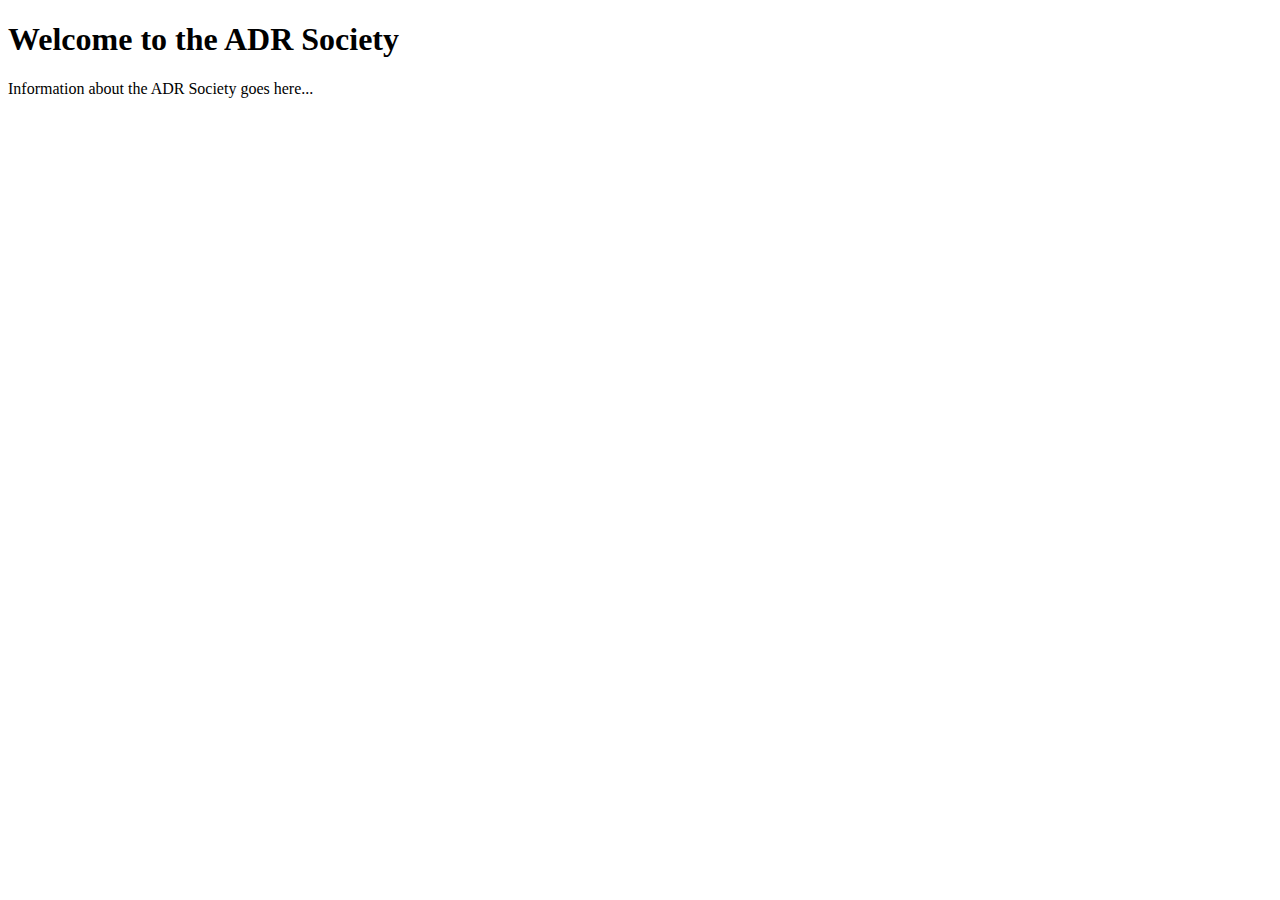
<file: adr_society.html>
<!-- adr_society.html -->
<!DOCTYPE html>
<html lang="en">
<head>
    <meta charset="UTF-8">
    <meta name="viewport" content="width=device-width, initial-scale=1.0">
    <title>ADR Society</title>
</head>
<body>
    <h1>Welcome to the ADR Society</h1>
    <p>Information about the ADR Society goes here...</p>
</body>
</html>
</file>
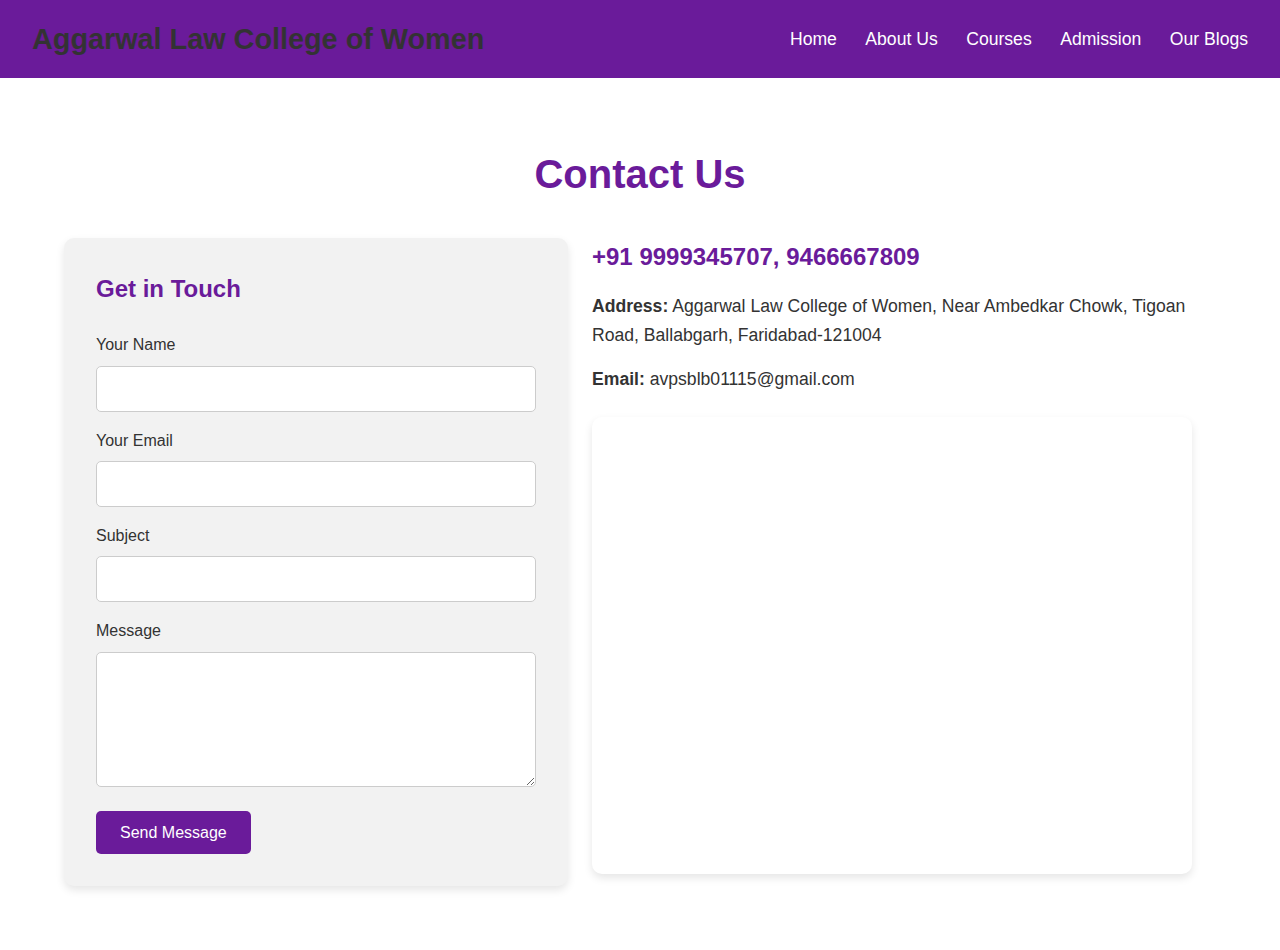
<file: contact.html>
<!-- templates/contact.html -->
<!DOCTYPE html>
<html lang="en">
<head>
    <meta charset="UTF-8">
    <meta name="viewport" content="width=device-width, initial-scale=1.0">
    <title>Contact Us - Aggarwal Law College of Women</title>
    <link rel="stylesheet" href="css/contact.css">
   

</head>
<body>

    <header>
        <nav class="navbar">
            <div class="logo">
                <h1>Aggarwal Law College of Women</h1>
            </div>
            <ul class="nav-links">
                <li><a href="index.html">Home</a></li>
                <li><a href="about.html">About Us</a></li>
                <li><a href="courses.html">Courses</a></li>
                <li><a href="admission.html">Admission</a></li>
                <li><a href="our_blogs.html">Our Blogs</a></li>
            </ul>
        </nav>
    </header>

    <section class="contact-section">
        <div class="container">
            <h1 class="section-title">Contact Us</h1>
            <div class="contact-content">
                <!-- Contact Form -->
                <div class="contact-form">
                    <h2>Get in Touch</h2>
                    <form action="{% url 'contact_submit' %}" method="POST">
                       
                        <label for="name">Your Name</label>
                        <input type="text" id="name" name="name" required>

                        <label for="email">Your Email</label>
                        <input type="email" id="email" name="email" required>

                        <label for="subject">Subject</label>
                        <input type="text" id="subject" name="subject" required>

                        <label for="message">Message</label>
                        <textarea id="message" name="message" rows="6" required></textarea>

                        <button type="submit" class="submit-btn">Send Message</button>
                    </form>
                </div>

                <!-- Contact Info and Map -->
                <div class="contact-info">
                    <h2><a href="tel:+919999345707">+91 9999345707</a>, <a href="tel:+919466667809">9466667809</a></h2>
                    <p><strong>Address:</strong>  Aggarwal Law College of Women, Near Ambedkar Chowk, Tigoan Road, Ballabgarh, Faridabad-121004</p>
                    <p><strong>Email:</strong> <a href="mailto:avpsblb01115@gmail.com">avpsblb01115@gmail.com</a></p>

                    
                    <!-- Google Map -->
                    <div class="map">
                        <!-- <iframe src="https://www.google.com/maps/embed?pb=!1m18... (https://maps.app.goo.gl/SRfoXEhfFJEZrEJdA)" width="100%" height="250" frameborder="0" style="border:0;" allowfullscreen="" aria-hidden="false" tabindex="0"></iframe> -->
                        <iframe src="https://www.google.com/maps/embed?pb=!1m18!1m12!1m3!1d2450.839847707028!2d77.32228169999999!3d28.339157800000002!2m3!1f0!2f0!3f0!3m2!1i1024!2i768!4f13.1!3m3!1m2!1s0x390cdb99c016c215%3A0x98368e1d353eb5af!2sAggarwal%20College%20Ballabgarh!5e1!3m2!1sen!2sus!4v1727096931750!5m2!1sen!2sus" width="600" height="450" style="border:0;" allowfullscreen="" loading="lazy" referrerpolicy="no-referrer-when-downgrade"></iframe>
                    </div>
                </div>
            </div>
        </div>
    </section>
</body>
</html>
</file>
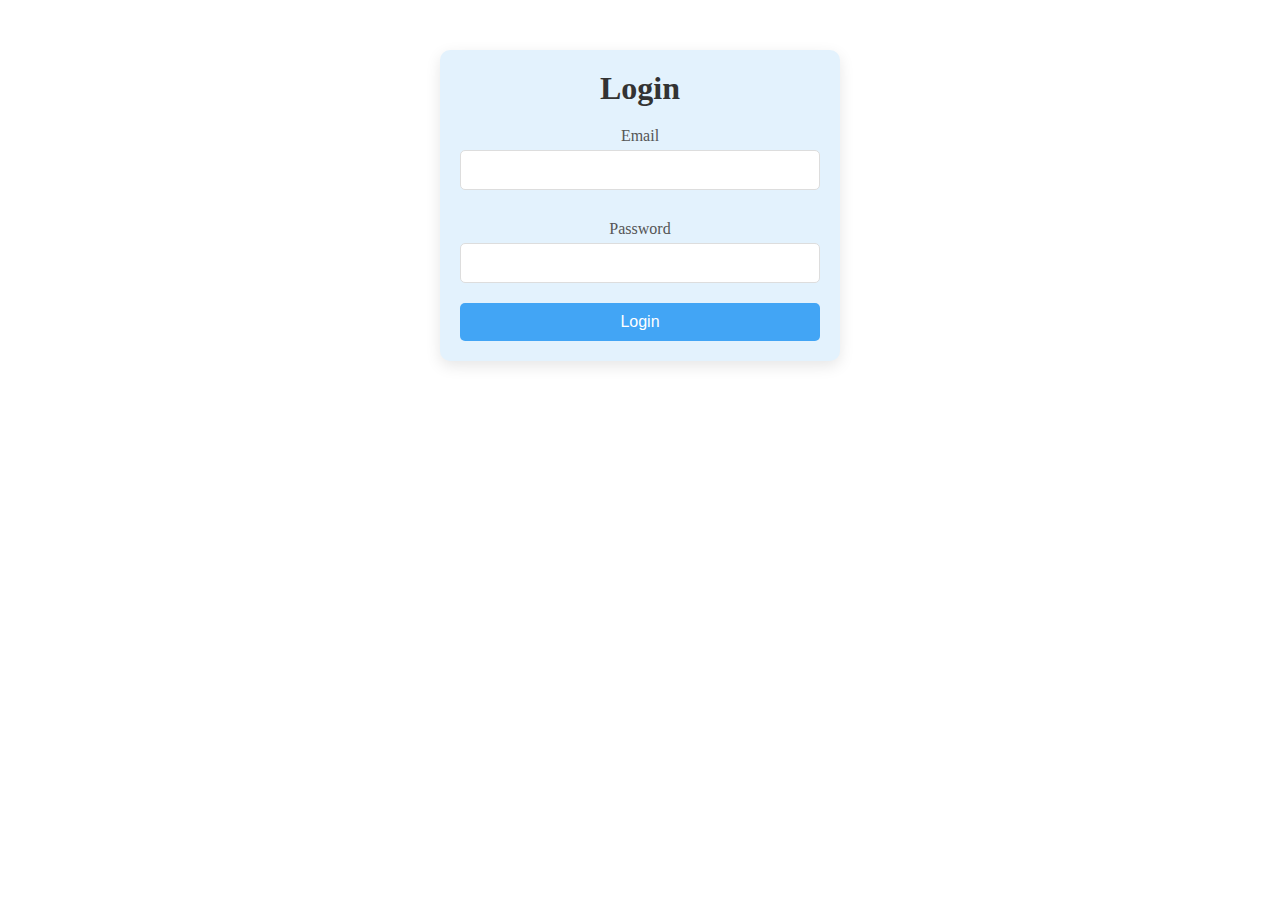
<file: login.html>
<!DOCTYPE html>
<html lang="en">
<head>
    <meta charset="UTF-8">
    <meta name="viewport" content="width=device-width, initial-scale=1.0">
    <title>Login</title>
    <link rel="stylesheet" href="css/login.css">
</head>
<body>
    <div class="login-container">
        <h1>Login</h1>
        <form id="login-form" action="/submit_login" method="POST" class="login-form">
            <label for="email">Email</label>
            <input type="email" id="email" name="email" required>

            <label for="password">Password</label>
            <input type="password" id="password" name="password" required>

            <button type="submit">Login</button>
        </form>
    </div>

    <!-- Moved the script here -->
    <script src="js/login.js"></script>
</body>
</html>
</file>
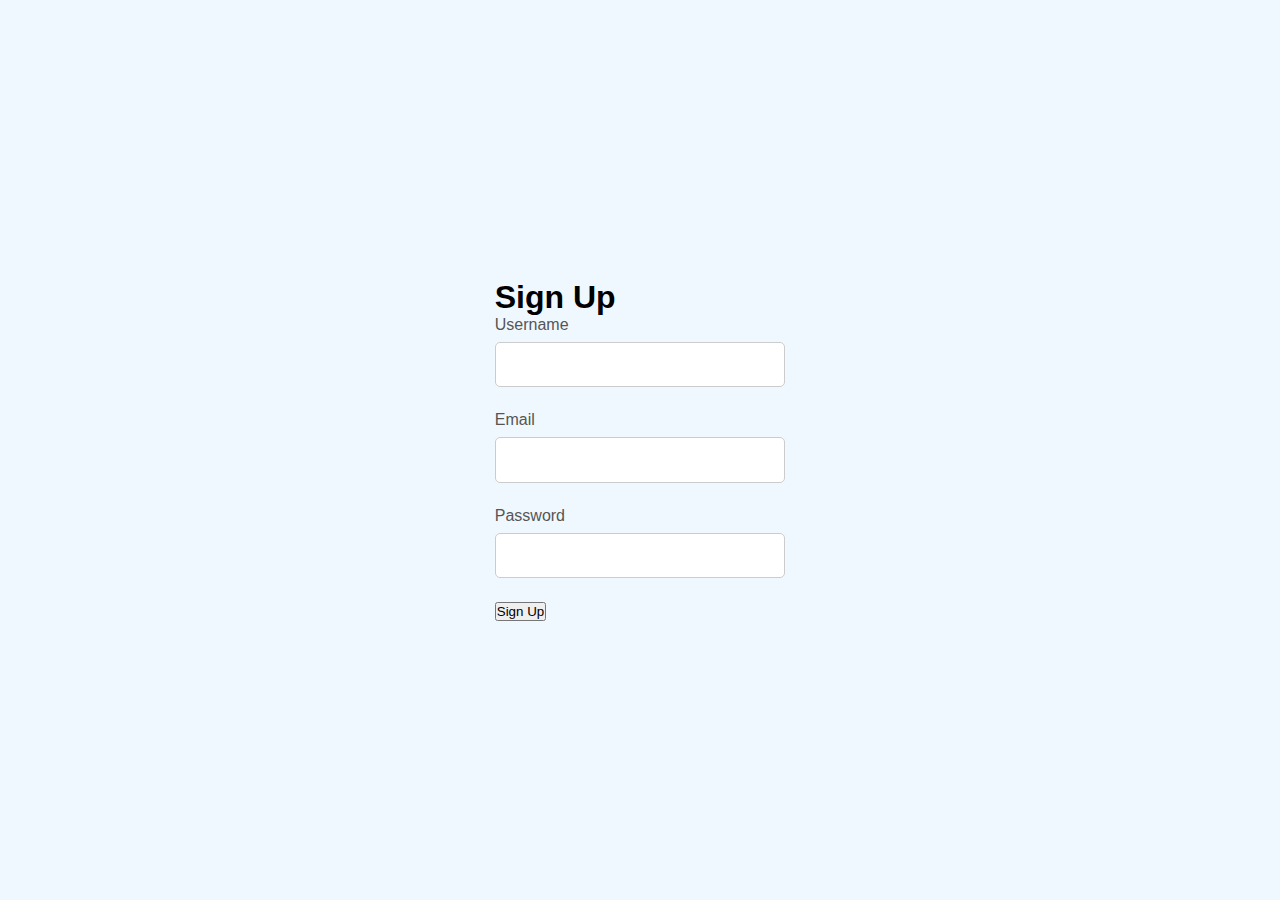
<file: signup.html>
<!DOCTYPE html>
<html lang="en">
<head>
    <meta charset="UTF-8">
    <meta name="viewport" content="width=device-width, initial-scale=1.0">
    <title>Sign Up</title>
    <link rel="stylesheet" href="/css/signup.css">
</head>
<body>
    <div class="signup-container">
        <h1>Sign Up</h1>
        <form id="signup-form" action="/submit_signup" method="POST" class="signup-form">
            <label for="username">Username</label>
            <input type="text" id="username" name="username" required>

            <label for="email">Email</label>
            <input type="email" id="email" name="email" required>

            <label for="password">Password</label>
            <input type="password" id="password" name="password" required>

            <button type="submit">Sign Up</button>
        </form>
    </div>

    <!-- Ensure the script is placed at the end -->
    <script src="/js/signup.js"></script>
</body>
</html>
</file>
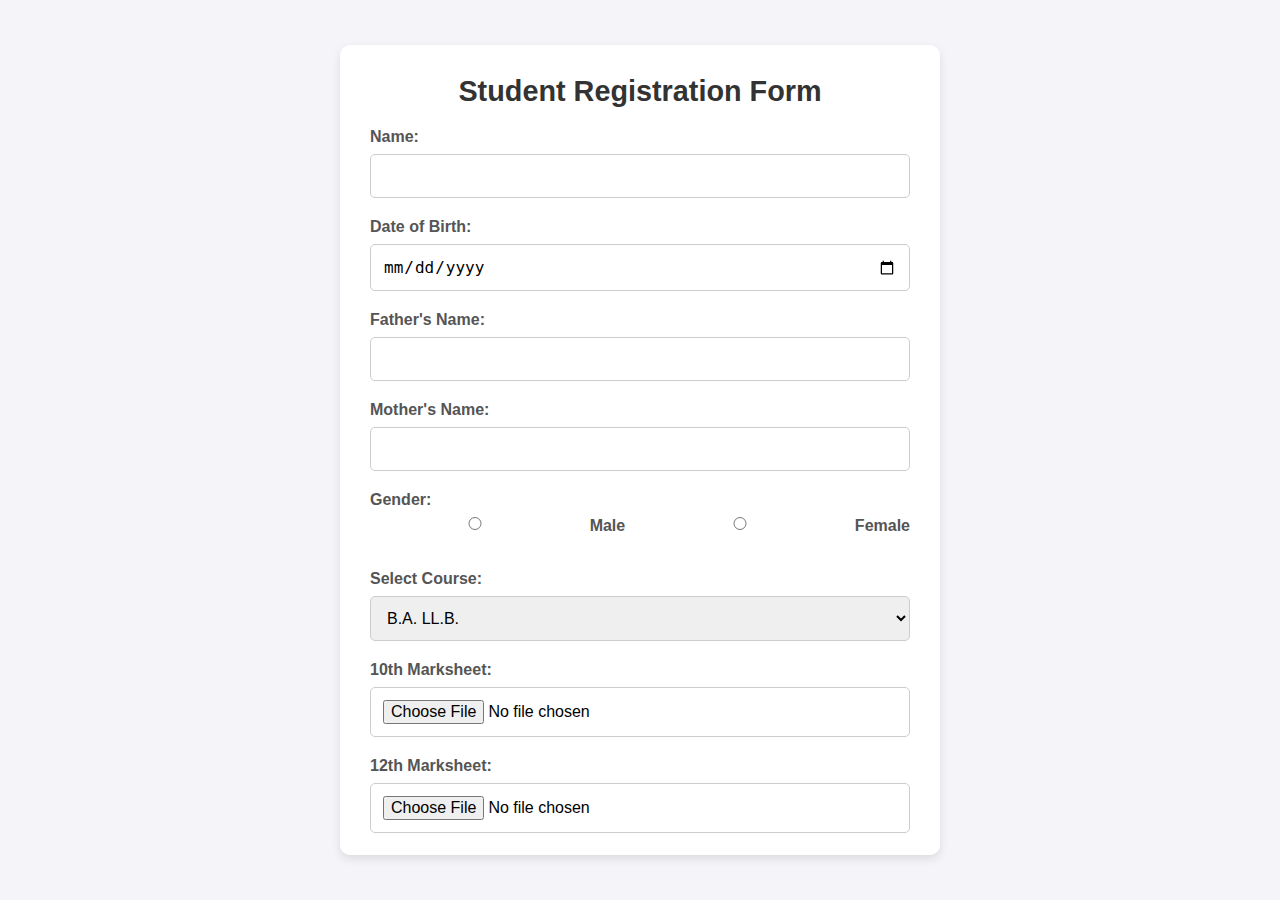
<file: studentregister.html>
<!DOCTYPE html>
<html lang="en">
<head>
    <meta charset="UTF-8">
    <meta name="viewport" content="width=device-width, initial-scale=1.0">
    <title>Student Registration Form</title>
    <link rel="stylesheet" href="/css/studentregister.css">
</head>
<body>
    <div class="form-container">
        <h1 class="form-heading">Student Registration Form</h1>
        <form id="student-form" class="registration-form" enctype="multipart/form-data">
            <label for="name">Name:</label>
            <input type="text" id="name" name="name" required>

            <label for="dateofbirth">Date of Birth:</label>
            <input type="date" id="dateofbirth" name="dateofbirth" required>

            <label for="fathername">Father's Name:</label>
            <input type="text" id="fathername" name="fathername" required>

            <label for="mothername">Mother's Name:</label>
            <input type="text" id="mothername" name="mothername" required>

            <label>Gender:</label>
            <div class="radio-group">
                <input type="radio" id="male" name="gender" value="male" required>
                <label for="male">Male</label>
                <input type="radio" id="female" name="gender" value="female" required>
                <label for="female">Female</label>
            </div>

            <label for="course">Select Course:</label>
            <select id="course" name="course" required>
                <option value="BA LLB">B.A. LL.B.</option>
                <option value="BBA LLB">B.B.A. LL.B.</option>
                <option value="LLB">LL.B.</option>
            </select>

            <label for="tenth_marksheet">10th Marksheet:</label>
            <input type="file" id="tenth_marksheet" name="tenth_marksheet" accept=".pdf,.jpg,.png" required>

            <label for="twelfth_marksheet">12th Marksheet:</label>
            <input type="file" id="twelfth_marksheet" name="twelfth_marksheet" accept=".pdf,.jpg,.png" required>

            <label for="migration">Migration Certificate:</label>
            <input type="file" id="migration" name="migration" accept=".pdf,.jpg,.png" required>

            <label for="aadhaar">Aadhaar Card:</label>
            <input type="file" id="aadhaar" name="aadhaar" accept=".pdf,.jpg,.png" required>

            <label for="photo">Photo:</label>
            <input type="file" id="photo" name="photo" accept=".jpg,.png" required>

            <label for="signature">Signature:</label>
            <input type="file" id="signature" name="signature" accept=".jpg,.png" required>

            <label for="address">Address:</label>
            <textarea id="address" name="address" required></textarea>

            <label for="state">State:</label>
            <input type="text" id="state" name="state" required>

            <label for="pincode">Pin Code:</label>
            <input type="text" id="pincode" name="pincode" required>

            <button type="submit" class="submit-btn">Submit</button>
        </form>
    </div>

    <!-- Include the JS -->
    <script src="js/studentregister.js"></script>
</body>
</html>
</file>
<file: css/contact.css>
/* static/css/contact.css */

/* body {
    font-family: 'Arial', sans-serif;
    background-color: #f4f4f4;
    margin: 0;
    padding: 0;
}

.contact-section {
    background: linear-gradient(to bottom, #ffffff, #e3e3e3);
    padding: 50px 0;
}

.container {
    width: 80%;
    margin: 0 auto;
    background-color: #fff;
    padding: 30px;
    border-radius: 10px;
    box-shadow: 0 5px 15px rgba(0, 0, 0, 0.1);
}

.section-title {
    text-align: center;
    font-size: 2.5rem;
    color: #333;
    margin-bottom: 40px;
    text-transform: uppercase;
}

.contact-content {
    display: flex;
    justify-content: space-between;
    gap: 50px;
}

.contact-form {
    flex: 1;
}

.contact-form h2 {
    font-size: 1.8rem;
    margin-bottom: 20px;
    color: #333;
}

.contact-form label {
    display: block;
    font-size: 1rem;
    margin-bottom: 8px;
    color: #555;
}

.contact-form input, .contact-form textarea {
    width: 100%;
    padding: 12px;
    margin-bottom: 20px;
    border: 1px solid #ccc;
    border-radius: 5px;
    font-size: 1rem;
    background-color: #f9f9f9;
    box-shadow: inset 0 1px 3px rgba(0, 0, 0, 0.1);
}

.contact-form .submit-btn {
    background-color: #007BFF;
    color: #fff;
    border: none;
    padding: 12px 20px;
    border-radius: 5px;
    font-size: 1.2rem;
    cursor: pointer;
    transition: background-color 0.3s ease;
}

.contact-form .submit-btn:hover {
    background-color: #0056b3;
}

.contact-info {
    flex: 1;
    padding-left: 20px;
}

.contact-info h2 {
    font-size: 1.8rem;
    margin-bottom: 20px;
    color: #333;
}

.contact-info p {
    font-size: 1rem;
    margin-bottom: 10px;
    color: #555;
}

.contact-info .map {
    margin-top: 20px;
}

.map iframe {
    border-radius: 5px;
}

@media (max-width: 768px) {
    .contact-content {
        flex-direction: column;
    }
} */


/* General Styles */
* {
    margin: 0;
    padding: 0;
    box-sizing: border-box;
    font-family: 'Arial', sans-serif;
}

body {
    background-color: #f9f9f9;
    color: #333;
    line-height: 1.6;
}

a {
    color: inherit;
    text-decoration: none;
}

h1, h2 {
    color: #333;
}

/* Navbar */
.navbar {
    background-color: #6a1b9a;
    display: flex;
    justify-content: space-between;
    align-items: center;
    padding: 1rem 2rem;
    color: #fff;
}

.logo h1 {
    font-size: 1.8rem;
}

.nav-links {
    list-style: none;
}

.nav-links li {
    display: inline-block;
    margin-left: 1.5rem;
}

.nav-links a {
    color: #fff;
    font-size: 1.1rem;
    transition: color 0.3s ease;
}

.nav-links a:hover {
    color: #f1c40f;
}

/* Contact Section */
.contact-section {
    padding: 4rem 0;
    background-color: #fff;
}

.section-title {
    text-align: center;
    font-size: 2.5rem;
    margin-bottom: 2rem;
    color: #6a1b9a;
    animation: fadeInDown 1s ease;
}

.contact-content {
    display: flex;
    justify-content: space-between;
    align-items: flex-start;
    max-width: 1200px;
    margin: 0 auto;
    padding: 0 1.5rem;
    animation: fadeInUp 1.5s ease;
}

.contact-form, .contact-info {
    flex: 1;
    margin-right: 1.5rem;
}

.contact-form {
    background-color: #f2f2f2;
    padding: 2rem;
    border-radius: 10px;
    box-shadow: 0 4px 8px rgba(0, 0, 0, 0.1);
}

.contact-form h2 {
    margin-bottom: 1.5rem;
    color: #6a1b9a;
}

.contact-form label {
    font-size: 1rem;
    margin-bottom: 0.5rem;
    display: block;
}

.contact-form input, .contact-form textarea {
    width: 100%;
    padding: 0.8rem;
    margin-bottom: 1rem;
    border: 1px solid #ccc;
    border-radius: 5px;
    font-size: 1rem;
}

.contact-form button {
    background-color: #6a1b9a;
    color: #fff;
    border: none;
    padding: 0.8rem 1.5rem;
    border-radius: 5px;
    font-size: 1rem;
    cursor: pointer;
    transition: background-color 0.3s ease;
}

.contact-form button:hover {
    background-color: #8e24aa;
}

/* Contact Info */
.contact-info h2 {
    margin-bottom: 1rem;
    color: #6a1b9a;
}

.contact-info p {
    font-size: 1.1rem;
    margin-bottom: 1rem;
}

.map {
    margin-top: 1.5rem;
    width: 100%;
    overflow: hidden;
    border-radius: 10px;
    box-shadow: 0 4px 8px rgba(0, 0, 0, 0.1);
}

/* Media Queries */
@media (max-width: 1024px) {
    .contact-content {
        flex-direction: column;
    }

    .contact-form, .contact-info {
        margin-right: 0;
        margin-bottom: 2rem;
    }
}

@media (max-width: 768px) {
    .navbar {
        flex-direction: column;
        align-items: flex-start;
    }

    .logo h1 {
        margin-bottom: 1rem;
    }

    .nav-links li {
        display: block;
        margin-bottom: 1rem;
    }

    .section-title {
        font-size: 2rem;
    }

    .contact-form h2, .contact-info h2 {
        font-size: 1.5rem;
    }
}

@media (max-width: 480px) {
    .section-title {
        font-size: 1.8rem;
    }

    .contact-form input, .contact-form textarea {
        padding: 0.6rem;
    }

    .contact-form button {
        width: 100%;
        font-size: 0.9rem;
        padding: 0.7rem;
    }
}

/* Animations */
@keyframes fadeInDown {
    0% {
        opacity: 0;
        transform: translateY(-20px);
    }
    100% {
        opacity: 1;
        transform: translateY(0);
    }
}

@keyframes fadeInUp {
    0% {
        opacity: 0;
        transform: translateY(20px);
    }
    100% {
        opacity: 1;
        transform: translateY(0);
    }
}
</file>
<file: css/studentregister.css>
* {
    margin: 0;
    padding: 0;
    box-sizing: border-box;
}

body {
    font-family: Arial, sans-serif;
    background-color: #f4f4f9;
    display: flex;
    justify-content: center;
    align-items: center;
    min-height: 100vh;
    padding: 20px; /* Added padding to ensure better spacing */
}

.form-container {
    background-color: #fff;
    padding: 30px;
    box-shadow: 0px 4px 10px rgba(0, 0, 0, 0.1);
    width: 100%;
    max-width: 600px; /* Increased width slightly for better layout */
    border-radius: 10px;
    overflow-y: auto; /* Added scroll support */
    max-height: 90vh; /* Form will scroll if it exceeds screen height */
    animation: fadeIn 1s ease;
}

.form-heading {
    text-align: center;
    margin-bottom: 20px;
    font-size: 1.8rem;
    color: #333;
    animation: slideDown 0.8s ease;
    font-weight: bold;
}

.registration-form label {
    display: block;
    margin-bottom: 8px;
    color: #555;
    font-weight: 600; /* Improved label readability */
}

.registration-form input,
.registration-form select,
.registration-form textarea {
    width: 100%;
    padding: 12px;
    margin-bottom: 20px;
    border: 1px solid #ccc;
    border-radius: 5px;
    font-size: 1rem;
    transition: border-color 0.3s ease;
}

.registration-form input:focus,
.registration-form select:focus,
.registration-form textarea:focus {
    border-color: #5cb85c; /* Highlight border on focus */
}

.radio-group {
    display: flex;
    gap: 10px;
    margin-bottom: 20px;
}

.submit-btn {
    width: 100%;
    padding: 15px;
    background-color: #5cb85c;
    color: white;
    border: none;
    border-radius: 5px;
    cursor: pointer;
    font-size: 1.2rem;
    transition: background-color 0.3s ease;
}

.submit-btn:hover {
    background-color: #4cae4c;
}

@media screen and (max-width: 768px) {
    .form-container {
        padding: 20px;
        max-height: 85vh; /* Adjusted for smaller screens */
    }

    .form-heading {
        font-size: 1.5rem;
    }

    .submit-btn {
        padding: 12px; /* Adjust button size on smaller screens */
    }
}

/* Animations */
@keyframes fadeIn {
    from {
        opacity: 0;
    }
    to {
        opacity: 1;
    }
}

@keyframes slideDown {
    from {
        transform: translateY(-20px);
        opacity: 0;
    }
    to {
        transform: translateY(0);
        opacity: 1;
    }
}
</file>
<file: css/login.css>
/* Basic Reset */
* {
    margin: 0;
    padding: 0;
    box-sizing: border-box;
}

/* Styling the login container */
.login-container {
    width: 100%;
    max-width: 400px;
    margin: 50px auto;
    padding: 20px;
    background-color: #e3f2fd;
    border-radius: 10px;
    box-shadow: 0 5px 15px rgba(0, 0, 0, 0.1);
    text-align: center;
    animation: fadeIn 1s ease-in-out;
}

h1 {
    margin-bottom: 20px;
    font-size: 2rem;
    color: #333;
    animation: slideIn 1s ease-in-out;
}

.login-form label {
    display: block;
    margin: 10px 0 5px;
    font-size: 1rem;
    color: #555;
}

.login-form input {
    width: 100%;
    padding: 10px;
    margin-bottom: 20px;
    border: 1px solid #ddd;
    border-radius: 5px;
    font-size: 1rem;
    transition: border-color 0.3s;
}

.login-form input:focus {
    border-color: #42a5f5;
    outline: none;
    animation: inputFocus 0.5s ease-in-out;
}

.login-form button {
    width: 100%;
    padding: 10px;
    background-color: #42a5f5;
    color: white;
    border: none;
    border-radius: 5px;
    font-size: 1rem;
    cursor: pointer;
    transition: background-color 0.3s, transform 0.3s;
    animation: buttonPop 0.7s ease;
}

.login-form button:hover {
    background-color: #1e88e5;
    transform: scale(1.05);
}

/* Animations */
@keyframes fadeIn {
    from { opacity: 0; transform: translateY(-20px); }
    to { opacity: 1; transform: translateY(0); }
}

@keyframes slideIn {
    from { transform: translateX(-100px); opacity: 0; }
    to { transform: translateX(0); opacity: 1; }
}

@keyframes inputFocus {
    from { box-shadow: 0 0 10px rgba(66, 165, 245, 0.5); }
    to { box-shadow: none; }
}

@keyframes buttonPop {
    from { transform: scale(0.9); }
    to { transform: scale(1); }
}

/* Media Query for smaller devices */
@media (max-width: 600px) {
    .login-container {
        width: 90%;
        padding: 15px;
    }

    h1 {
        font-size: 1.5rem;
    }

    .login-form input {
        padding: 8px;
    }

    .login-form button {
        padding: 8px;
        font-size: 0.9rem;
    }
}
</file>
<file: css/signup.css>
/* Basic Reset */
* {
    margin: 0;
    padding: 0;
    box-sizing: border-box;
}

/* Body styling */
body {
    font-family: 'Arial', sans-serif;
    display: flex;
    justify-content: center;
    align-items: center;
    height: 100vh;
    background-color: #f0f8ff;
    animation: fadeIn 1.5s ease-in-out;
}

/* Form container */
.container {
    background-color: white;
    padding: 2rem;
    border-radius: 10px;
    box-shadow: 0 10px 30px rgba(0, 0, 0, 0.1);
    max-width: 400px;
    width: 100%;
    animation: slideInFromTop 1.5s ease-out;
}

/* Heading */
.heading {
    text-align: center;
    margin-bottom: 2rem;
    font-size: 2rem;
    color: #333;
    animation: zoomIn 1.2s ease-in-out;
}

/* Form styling */
.signup-form label {
    display: block;
    margin-bottom: 0.5rem;
    font-size: 1rem;
    color: #555;
}

.signup-form input {
    width: 100%;
    padding: 0.8rem;
    margin-bottom: 1.5rem;
    border-radius: 5px;
    border: 1px solid #ccc;
    font-size: 1rem;
    transition: all 0.3s ease-in-out;
}

/* Button styling */
.btn {
    width: 100%;
    padding: 1rem;
    background-color: #3498db;
    color: white;
    border: none;
    border-radius: 5px;
    font-size: 1.2rem;
    cursor: pointer;
    transition: background-color 0.3s ease;
}

.btn:hover {
    background-color: #2980b9;
}

/* Media Query for responsive design */
@media (max-width: 600px) {
    .container {
        padding: 1.5rem;
        max-width: 100%;
    }

    .heading {
        font-size: 1.5rem;
    }

    .btn {
        padding: 0.8rem;
        font-size: 1rem;
    }
}

/* Animations */
@keyframes fadeIn {
    from { opacity: 0; }
    to { opacity: 1; }
}

@keyframes slideInFromTop {
    from {
        transform: translateY(-100%);
        opacity: 0;
    }
    to {
        transform: translateY(0);
        opacity: 1;
    }
}

@keyframes zoomIn {
    0% {
        transform: scale(0);
        opacity: 0;
    }
    100% {
        transform: scale(1);
        opacity: 1;
    }
}
</file>
